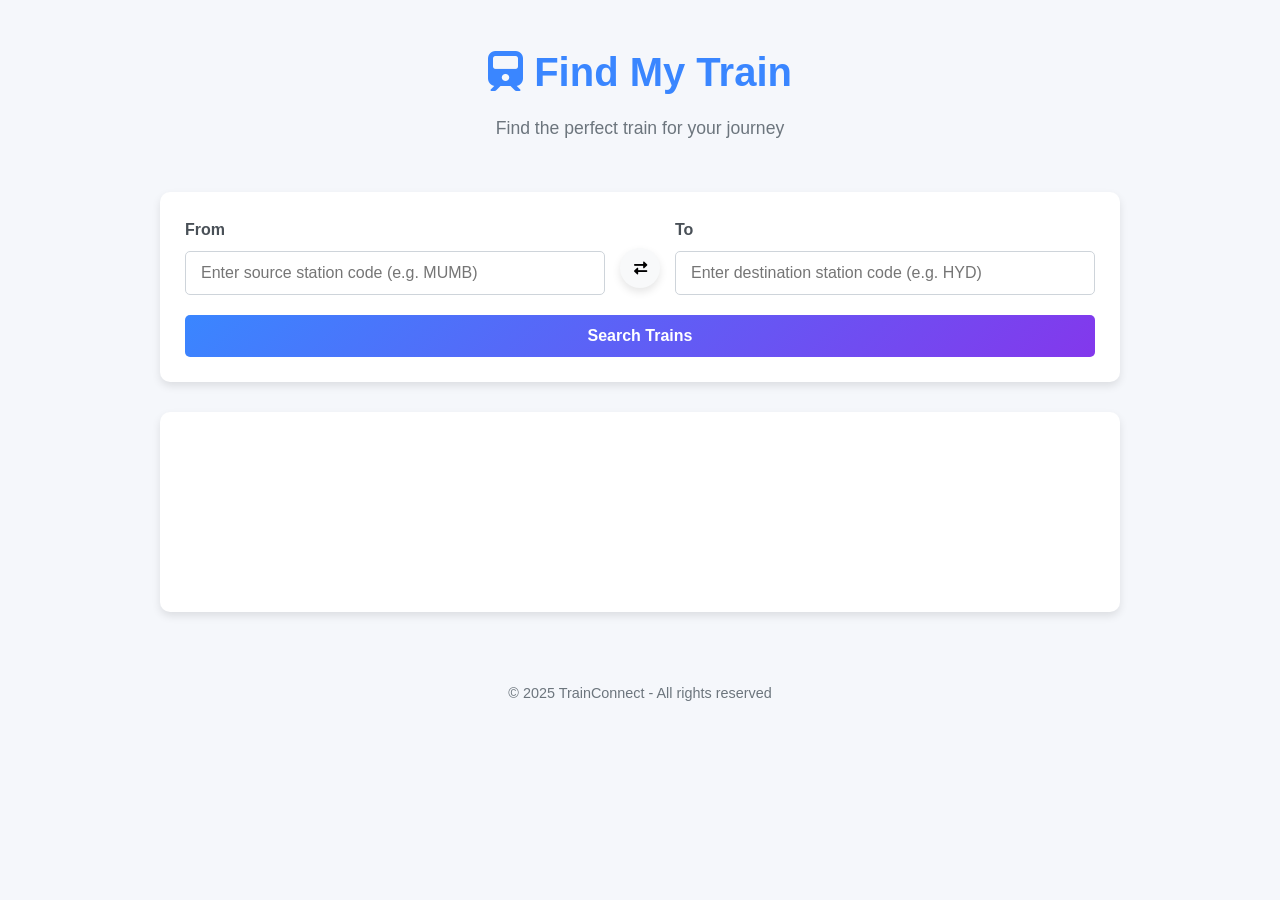
<file: Frontend-trainUI/index.html>
<!DOCTYPE html>
<html lang="en">
<head>
    <meta charset="UTF-8">
    <meta name="viewport" content="width=device-width, initial-scale=1.0">
    <title>TrainConnect - Find Your Journey</title>
    <link rel="stylesheet" href="styles.css">
    <link rel="stylesheet" href="https://cdnjs.cloudflare.com/ajax/libs/font-awesome/6.0.0-beta3/css/all.min.css">
</head>
<body>
    <div class="container">
        <header>
            <h1><i class="fas fa-train"></i> Find My Train</h1>
            <p>Find the perfect train for your journey</p>
        </header>

        <div class="search-container">
            <div class="search-box">
                <div class="input-group">
                    <div class="input-label">
                        <label for="sourceCode">From</label>
                        <input type="text" id="sourceCode" placeholder="Enter source station code (e.g. MUMB)" required autocomplete="off">
                        <div id="sourceSuggestions" class="suggestions-box"></div>
                    </div>
                    
                    <div class="swap-button">
                        <button id="swapStations"><i class="fas fa-exchange-alt"></i></button>
                    </div>
                    
                    <div class="input-label">
                        <label for="destinationCode">To</label>
                        <input type="text" id="destinationCode" placeholder="Enter destination station code (e.g. HYD)" required autocomplete="off">
                        <div id="destSuggestions" class="suggestions-box"></div>
                    </div>
                </div>
                
                <button id="searchBtn" class="search-btn">Search Trains</button>
            </div>
        </div>

        <div class="results-container" id="resultsContainer">
            <div id="loadingIndicator" class="loading-indicator">
                <div class="spinner"></div>
                <p>Searching for trains...</p>
            </div>
            
            <div id="noResults" class="no-results">
                <i class="fas fa-exclamation-circle"></i>
                <p>No trains found for this route.</p>
                <p>Please check your station codes and try again.</p>
            </div>
            
            <div id="results" class="results">
                <!-- Train results will be displayed here -->
            </div>
        </div>
    </div>

    <footer>
        <p>&copy; 2025 TrainConnect - All rights reserved</p>
    </footer>
    <script src="config.js"></script>
    <script src="script.js"></script>
</body>
</html>
</file>
<file: Frontend-trainUI/styles.css>
/* Global Styles */
:root {
    --primary-color: #3a86ff;
    --secondary-color: #8338ec;
    --accent-color: #ff006e;
    --light-color: #f8f9fa;
    --dark-color: #212529;
    --shadow: 0 4px 8px rgba(0, 0, 0, 0.1);
    --transition: all 0.3s ease;
}

* {
    margin: 0;
    padding: 0;
    box-sizing: border-box;
    font-family: 'Segoe UI', Tahoma, Geneva, Verdana, sans-serif;
}

body {
    background-color: #f5f7fb;
    color: var(--dark-color);
    line-height: 1.6;
}

.container {
    max-width: 1000px;
    margin: 0 auto;
    padding: 20px;
}

/* Header Styles */
header {
    text-align: center;
    margin-bottom: 30px;
    padding: 20px 0;
}

header h1 {
    color: var(--primary-color);
    font-size: 2.5rem;
    margin-bottom: 10px;
}

header p {
    color: #6c757d;
    font-size: 1.1rem;
}

/* Search Box Styles */
.search-container {
    margin-bottom: 30px;
}

.search-box {
    background-color: white;
    border-radius: 10px;
    padding: 25px;
    box-shadow: var(--shadow);
}

.input-group {
    display: flex;
    align-items: center;
    margin-bottom: 20px;
}

.input-label {
    flex: 1;
    position: relative;
}

.suggestions-box {
    position: absolute;
    top: 100%;
    left: 0;
    right: 0;
    background: white;
    border: 1px solid #ced4da;
    border-radius: 5px;
    max-height: 200px;
    overflow-y: auto;
    z-index: 1000;
    box-shadow: 0 4px 6px rgba(0,0,0,0.1);
    display: none;
    margin-top: 5px;
}

.suggestion-item {
    padding: 10px 15px;
    cursor: pointer;
    transition: background 0.2s;
    display: flex;
    justify-content: space-between;
    align-items: center;
}

.suggestion-item:hover {
    background-color: #f8f9fa;
}

.suggestion-name {
    font-weight: 500;
    color: var(--dark-color);
}

.suggestion-code {
    font-size: 0.85rem;
    color: #6c757d;
    background: #e9ecef;
    padding: 2px 6px;
    border-radius: 4px;
}

.input-label label {
    display: block;
    margin-bottom: 8px;
    color: #495057;
    font-weight: 600;
}

.input-label input {
    width: 100%;
    padding: 12px 15px;
    border: 1px solid #ced4da;
    border-radius: 5px;
    font-size: 1rem;
    transition: var(--transition);
}

.input-label input:focus {
    outline: none;
    border-color: var(--primary-color);
    box-shadow: 0 0 0 3px rgba(58, 134, 255, 0.2);
}

.swap-button {
    margin: 0 15px;
    margin-top: 25px;
}

.swap-button button {
    background-color: var(--light-color);
    border: none;
    border-radius: 50%;
    width: 40px;
    height: 40px;
    cursor: pointer;
    display: flex;
    align-items: center;
    justify-content: center;
    box-shadow: var(--shadow);
    transition: var(--transition);
}

.swap-button button:hover {
    background-color: var(--primary-color);
    color: white;
    transform: rotate(180deg);
}

.search-btn {
    width: 100%;
    padding: 12px;
    background: linear-gradient(135deg, var(--primary-color), var(--secondary-color));
    color: white;
    border: none;
    border-radius: 5px;
    font-size: 1rem;
    font-weight: 600;
    cursor: pointer;
    transition: var(--transition);
}

.search-btn:hover {
    opacity: 0.9;
    transform: translateY(-2px);
}

/* Results Container */
.results-container {
    background-color: white;
    border-radius: 10px;
    padding: 20px;
    box-shadow: var(--shadow);
    min-height: 200px;
}

/* No Results */
.no-results {
    text-align: center;
    padding: 30px;
    color: #6c757d;
    display: none;
}

.no-results i {
    font-size: 3rem;
    color: #dc3545;
    margin-bottom: 15px;
}

/* Loading Indicator */
.loading-indicator {
    display: none;
    flex-direction: column;
    align-items: center;
    justify-content: center;
    padding: 30px;
}

.spinner {
    width: 40px;
    height: 40px;
    border: 4px solid rgba(0, 0, 0, 0.1);
    border-left-color: var(--primary-color);
    border-radius: 50%;
    animation: spin 1s linear infinite;
    margin-bottom: 15px;
}

@keyframes spin {
    to {
        transform: rotate(360deg);
    }
}

/* Train Card */
.train-card {
    border: 1px solid #e9ecef;
    border-radius: 8px;
    padding: 20px;
    margin-bottom: 15px;
    transition: var(--transition);
    position: relative;
    overflow: hidden;
}

.train-card:hover {
    box-shadow: 0 5px 15px rgba(0, 0, 0, 0.1);
    transform: translateY(-3px);
}

.train-card::before {
    content: '';
    position: absolute;
    top: 0;
    left: 0;
    width: 5px;
    height: 100%;
    background-color: var(--primary-color);
}

.train-header {
    display: flex;
    justify-content: space-between;
    margin-bottom: 15px;
}

.train-name {
    font-size: 1.4rem;
    color: var(--dark-color);
    font-weight: 600;
}

.train-number {
    background-color: #e9ecef;
    padding: 5px 10px;
    border-radius: 20px;
    color: #495057;
    font-weight: 600;
}

.train-details {
    display: grid;
    grid-template-columns: 1fr auto 1fr;
    gap: 15px;
    align-items: center;
}

.station-details {
    display: flex;
    flex-direction: column;
}

.time {
    font-size: 1.5rem;
    font-weight: 700;
    color: var(--dark-color);
}

.station-name {
    margin-top: 5px;
    color: #495057;
}

.station-code {
    font-size: 0.85rem;
    color: #6c757d;
    background: #f8f9fa;
    padding: 2px 6px;
    border-radius: 4px;
    display: inline-block;
    margin-top: 3px;
}

.journey-line {
    display: flex;
    flex-direction: column;
    align-items: center;
    color: #6c757d;
}

.line {
    height: 35px;
    width: 1px;
    background-color: #ced4da;
    margin: 5px 0;
}

.duration {
    font-size: 0.9rem;
    text-align: center;
    background-color: #f8f9fa;
    padding: 5px 10px;
    border-radius: 20px;
    color: #495057;
}

.arrow-icon {
    color: var(--primary-color);
}

/* Footer */
footer {
    text-align: center;
    padding: 20px 0;
    margin-top: 30px;
    color: #6c757d;
    font-size: 0.9rem;
}

/* Responsiveness */
@media (max-width: 768px) {
    .input-group {
        flex-direction: column;
    }
    
    .swap-button {
        margin: 15px 0;
        transform: rotate(90deg);
    }
    
    .train-details {
        grid-template-columns: 1fr;
    }
    
    .journey-line {
        flex-direction: row;
        margin: 10px 0;
    }
    
    .line {
        height: 1px;
        width: 35px;
    }
}

/* Live Tracking Styles */
.live-tracking {
    margin-top: 20px;
    padding-top: 15px;
    border-top: 1px dashed #ced4da;
}

.tracking-bar-container {
    height: 8px;
    background-color: #e9ecef;
    border-radius: 4px;
    position: relative;
    margin: 25px 0 10px;
}

.tracking-bar-fill {
    position: absolute;
    height: 100%;
    background: linear-gradient(90deg, var(--primary-color), var(--secondary-color));
    border-radius: 4px;
    transition: width 1s ease-in-out;
}

.train-icon-live {
    position: absolute;
    top: -15px;
    transform: translateX(-50%);
    background: white;
    width: 30px;
    height: 30px;
    border-radius: 50%;
    display: flex;
    align-items: center;
    justify-content: center;
    box-shadow: 0 2px 5px rgba(0,0,0,0.2);
    color: var(--accent-color);
    z-index: 2;
    transition: left 1s ease-in-out;
}

.status-badge {
    display: inline-block;
    padding: 3px 10px;
    border-radius: 4px;
    font-size: 0.75rem;
    font-weight: 700;
    text-transform: uppercase;
    margin-bottom: 5px;
}

.status-on-time { background-color: #d4edda; color: #155724; }
.status-delayed { background-color: #fff3cd; color: #856404; }
.status-arrived { background-color: #d1ecf1; color: #0c5460; }
.status-not-started { background-color: #e2e3e5; color: #383d41; }

.live-indicator {
    display: flex;
    align-items: center;
    gap: 5px;
    color: var(--accent-color);
    font-weight: 600;
    font-size: 0.8rem;
    animation: pulse 2s infinite;
}

@keyframes pulse {
    0% { opacity: 1; }
    50% { opacity: 0.5; }
    100% { opacity: 1; }
}

/* Stop Markers */
.stop-marker {
    position: absolute;
    top: -5px;
    transform: translateX(-50%);
    display: flex;
    flex-direction: column;
    align-items: center;
    z-index: 1;
}

.stop-dot {
    width: 10px;
    height: 10px;
    background-color: white;
    border: 2px solid #ced4da;
    border-radius: 50%;
}

.stop-name {
    font-size: 0.65rem;
    color: #6c757d;
    margin-top: 18px;
    white-space: nowrap;
    background: rgba(255,255,255,0.8);
    padding: 2px 4px;
    border-radius: 3px;
}

.stop-marker:hover .stop-dot {
    background-color: var(--primary-color);
    border-color: var(--primary-color);
    transform: scale(1.2);
}

.stop-marker:hover .stop-name {
    color: var(--dark-color);
    font-weight: 700;
}
</file>
